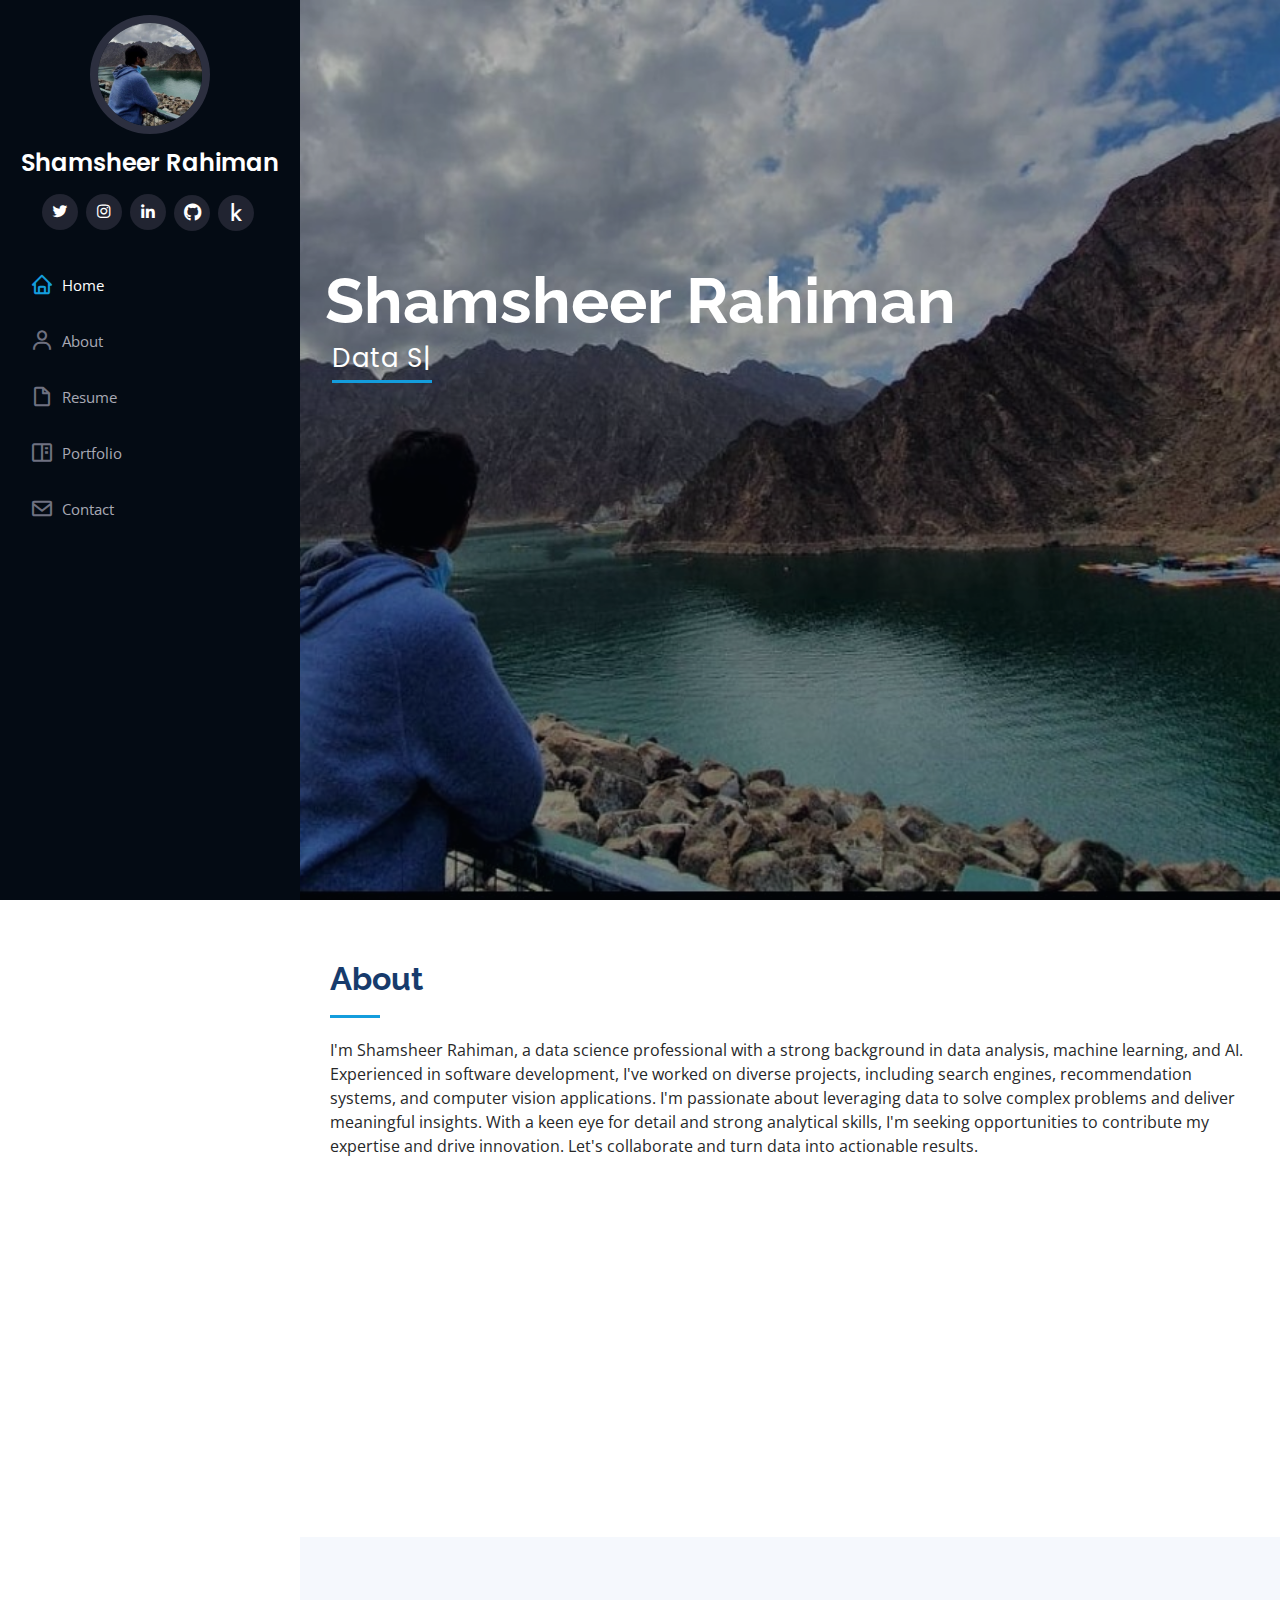
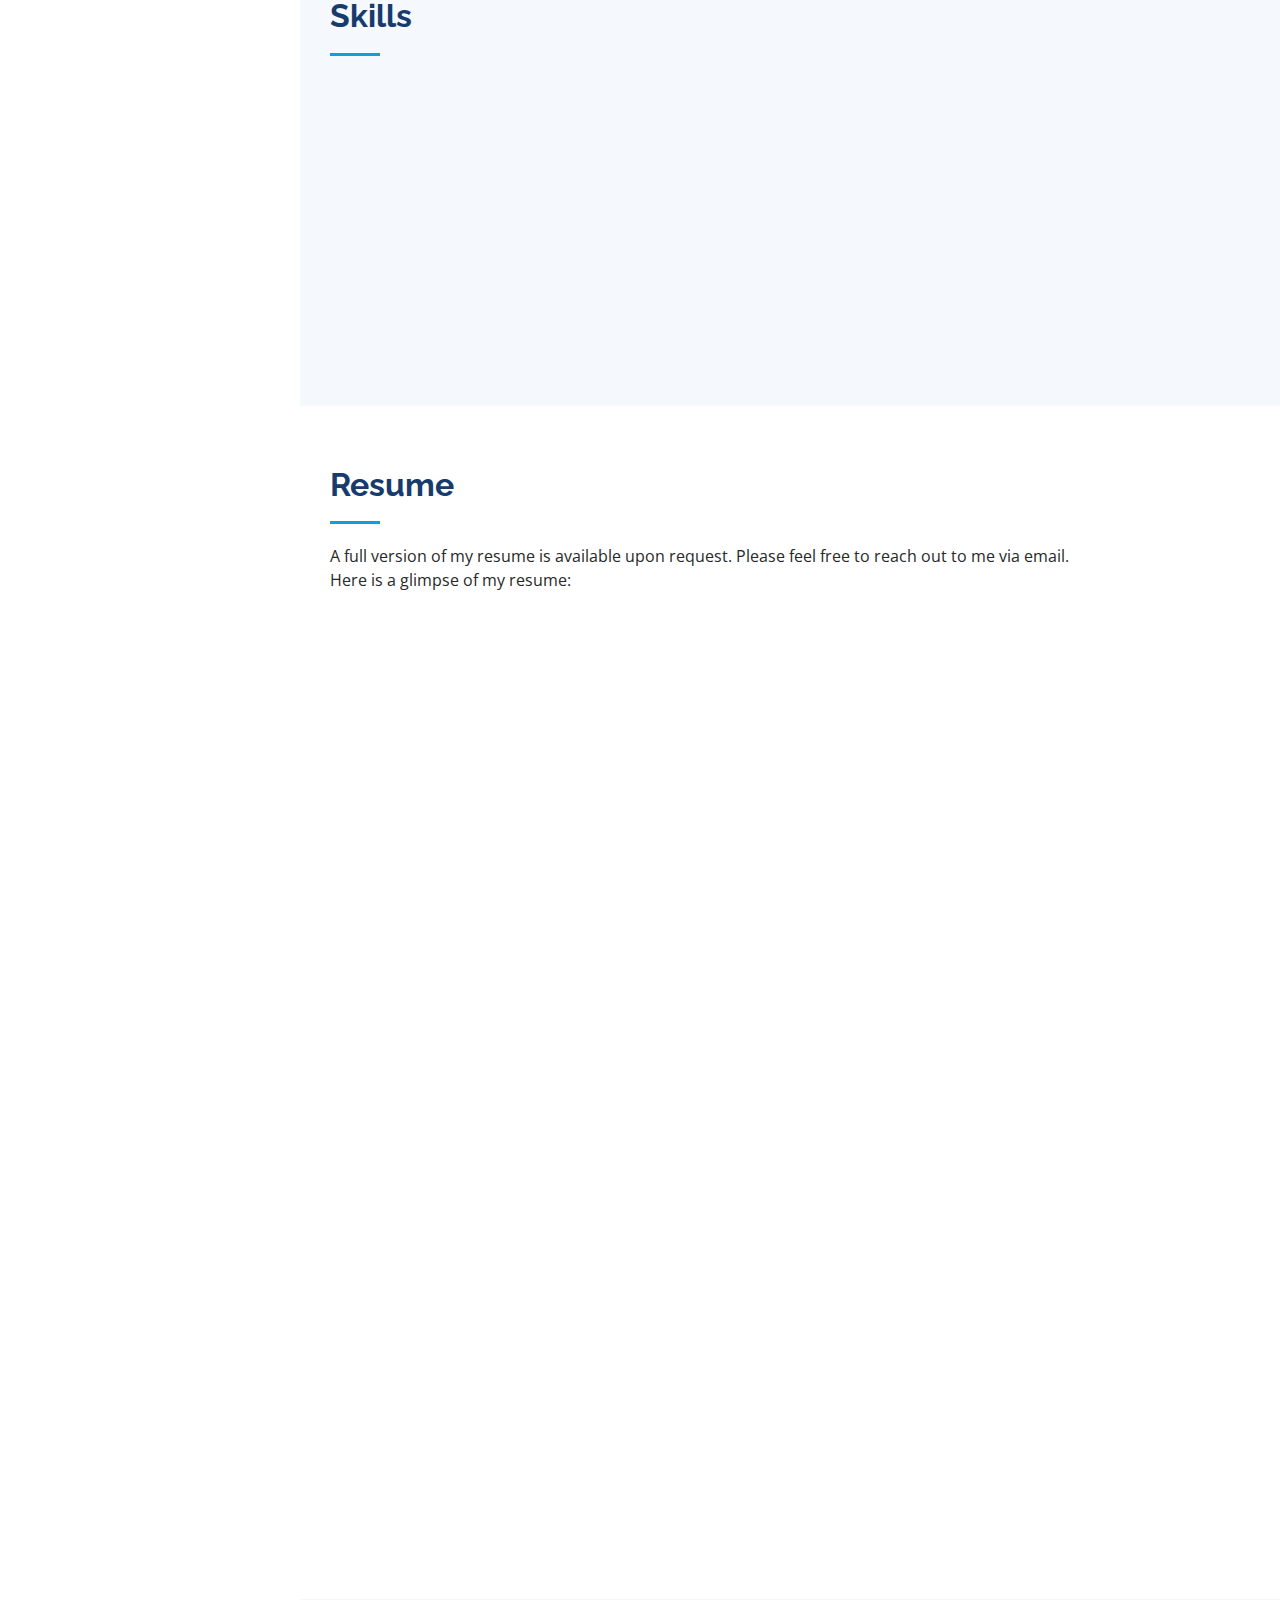
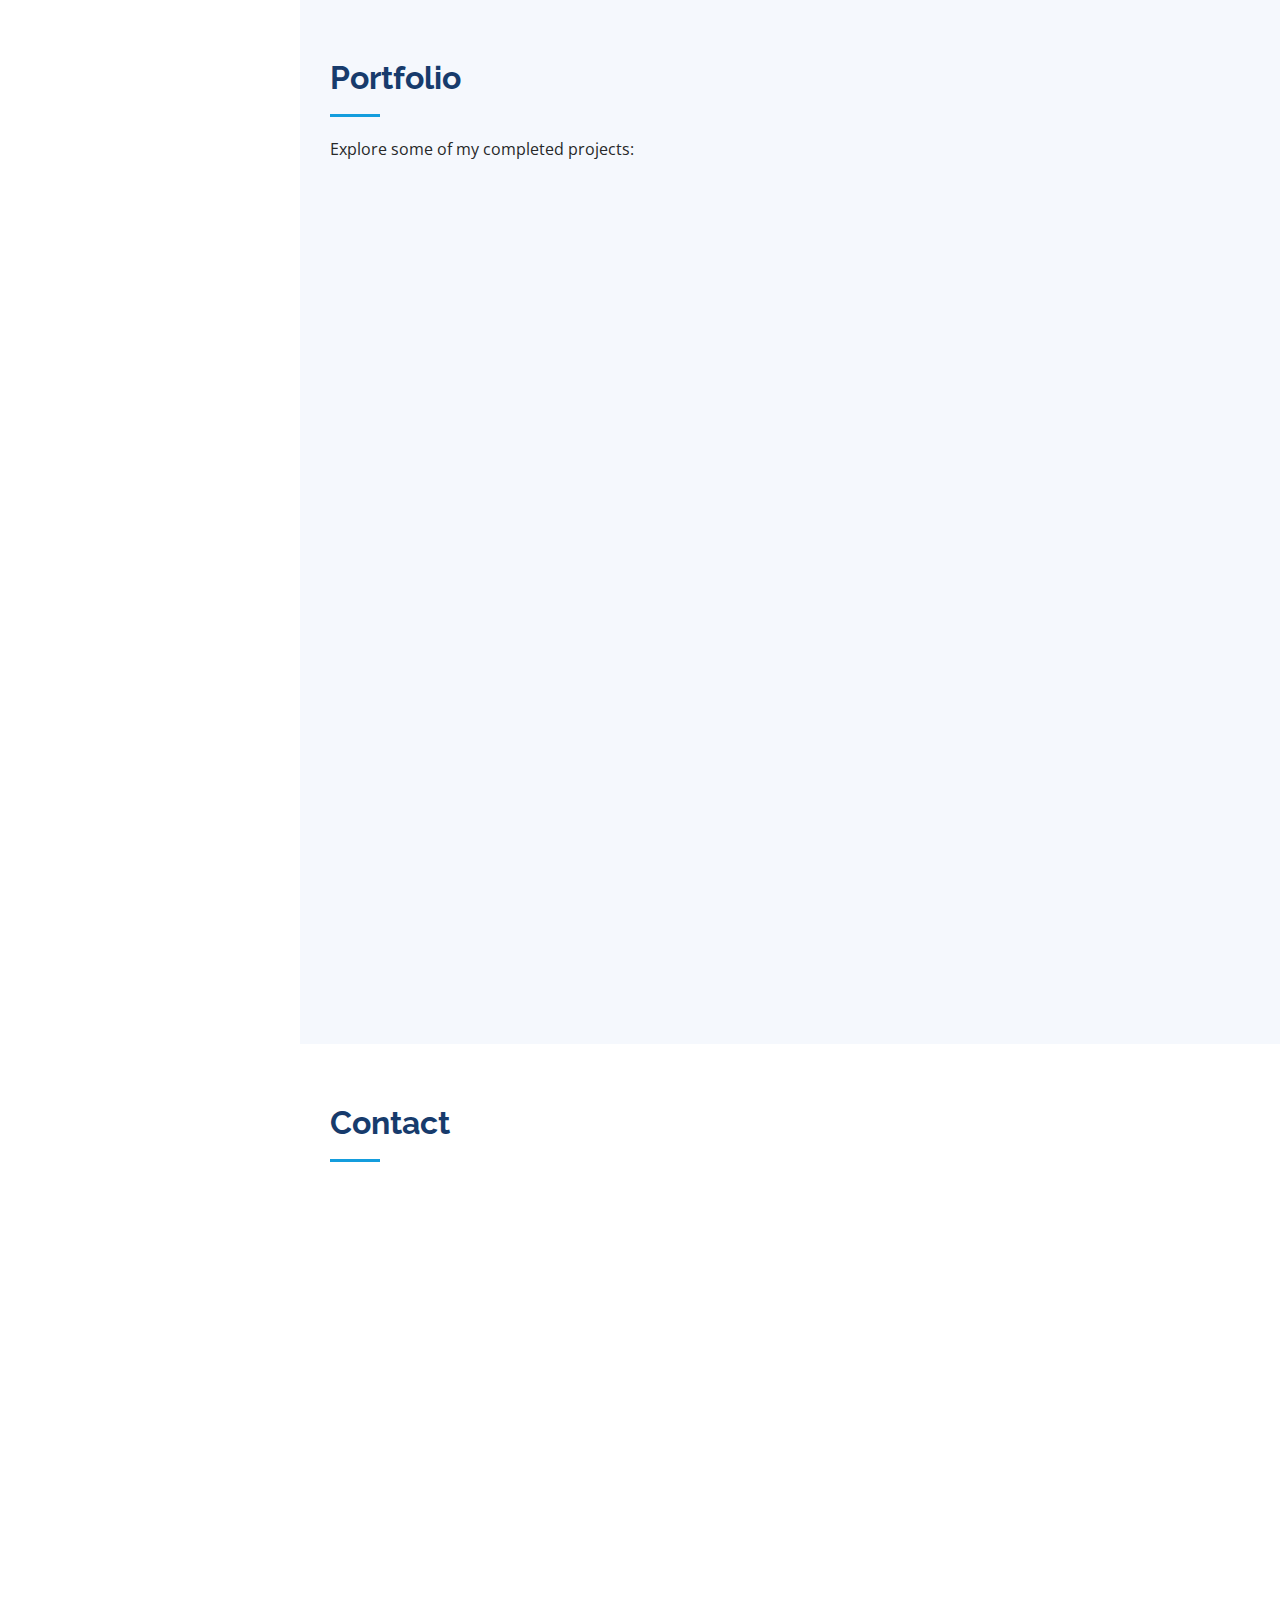
<file: index.html>
<!DOCTYPE html>
<html lang="en">

<head>
  <meta charset="utf-8">
  <meta content="width=device-width, initial-scale=1.0" name="viewport">

  <title>Shamsheer's Techfolio</title>
  <meta content="" name="description">
  <meta content="" name="keywords">

  <!-- Favicons -->
  <link href="assets/img/favicon.png" rel="icon">
  <link href="assets/img/apple-touch-icon.png" rel="apple-touch-icon">

  <!-- Google Fonts -->
  <link href="https://fonts.googleapis.com/css?family=Open+Sans:300,300i,400,400i,600,600i,700,700i|Raleway:300,300i,400,400i,500,500i,600,600i,700,700i|Poppins:300,300i,400,400i,500,500i,600,600i,700,700i" rel="stylesheet">

  <!-- Vendor CSS Files -->
  <link href="assets/vendor/aos/aos.css" rel="stylesheet">
  <link href="assets/vendor/bootstrap/css/bootstrap.min.css" rel="stylesheet">
  <link href="assets/vendor/bootstrap-icons/bootstrap-icons.css" rel="stylesheet">
  <link href="assets/vendor/boxicons/css/boxicons.min.css" rel="stylesheet">
  <link href="assets/vendor/glightbox/css/glightbox.min.css" rel="stylesheet">
  <link href="assets/vendor/swiper/swiper-bundle.min.css" rel="stylesheet">
  <link rel="stylesheet" href="https://cdnjs.cloudflare.com/ajax/libs/font-awesome/6.4.0/css/all.min.css">



  <!-- Template Main CSS File -->
  <link href="assets/css/style.css" rel="stylesheet">


</head>

<body>

  <!-- ======= Mobile nav toggle button ======= -->
  <i class="bi bi-list mobile-nav-toggle d-xl-none"></i>

  <!-- ======= Header ======= -->
  <header id="header">
    <div class="d-flex flex-column">

      <div class="profile">
        <img src="assets/img/profile-img.jpg" alt="" class="img-fluid rounded-circle">
        <h1 class="text-light"><a href="index.html">Shamsheer Rahiman</a></h1>
        <div class="social-links mt-3 text-center">
          <a href="https://twitter.com/5ham5h33r" class="twitter"><i class="bx bxl-twitter"></i></a>
          <!-- <a href="#" class="facebook"><i class="bx bxl-facebook"></i></a> -->
          <a href="https://www.instagram.com/5ham5h33r" class="instagram"><i class="bx bxl-instagram"></i></a>
          <!-- <a href="#" class="google-plus"><i class="bx bxl-skype"></i></a> -->
          <a href="https://www.linkedin.com/in/shamsheer-rahiman-a8532a113/" class="linkedin"><i class="bx bxl-linkedin"></i></a>
          <a href="https://github.com/5ham5h33r" class="github"><i class="fab fa-github"></i></a>
          <a href="https://www.kaggle.com/shamsheerrahiman" class="github"><i class="fab fa-kaggle"></i></a>


        </div>
      </div>

      <nav id="navbar" class="nav-menu navbar">
        <ul>
          <li><a href="#hero" class="nav-link scrollto active"><i class="bx bx-home"></i> <span>Home</span></a></li>
          <li><a href="#about" class="nav-link scrollto"><i class="bx bx-user"></i> <span>About</span></a></li>
          <li><a href="#resume" class="nav-link scrollto"><i class="bx bx-file-blank"></i> <span>Resume</span></a></li>
          <li><a href="#portfolio" class="nav-link scrollto"><i class="bx bx-book-content"></i> <span>Portfolio</span></a></li>
          <!-- <li><a href="#services" class="nav-link scrollto"><i class="bx bx-server"></i> <span>Services</span></a></li> -->
          <li><a href="#contact" class="nav-link scrollto"><i class="bx bx-envelope"></i> <span>Contact</span></a></li>
        </ul>
      </nav><!-- .nav-menu -->
    </div>
  </header><!-- End Header -->

  <!-- ======= Hero Section ======= -->
  <section id="hero" class="d-flex flex-column justify-content-center align-items-center">
    <div class="hero-container" data-aos="fade-in">
      <h1>Shamsheer Rahiman</h1>
      <p>&nbsp<span class="typed" data-typed-items="Data Scientist, Developer, ML Engineer, Freelancer"></span></p>
    </div>
  </section><!-- End Hero -->

  <main id="main">

    <!-- ======= About Section ======= -->
    <section id="about" class="about">
      <div class="container">

        <div class="section-title">
          <h2>About</h2>
          <p>I'm Shamsheer Rahiman, a data science professional with a strong background in data analysis, machine learning, and AI. Experienced in software development, I've worked on diverse projects, including search engines, recommendation systems, and computer vision applications. I'm passionate about leveraging data to solve complex problems and deliver meaningful insights. With a keen eye for detail and strong analytical skills, I'm seeking opportunities to contribute my expertise and drive innovation. Let's collaborate and turn data into actionable results.</p>
        </div>

        <div class="row">
          <div class="col-lg-4" data-aos="fade-right">
            <img src="assets/img/profile-img.jpg" class="img-fluid" alt="">
          </div>
          <div class="col-lg-8 pt-4 pt-lg-0 content" data-aos="fade-left">
            <h3>Tech Enthusiast</h3>
            <p class="fst-italic">
              Currently, a final-year engineering student seeking opportunities for professional growth and eager to contribute to internships, projects, or other freelance opportunities.<br> Here are some of my details:
            </p>
            <div class="row">
              <div class="col-lg-6">
                <ul>
                  <!-- <li><i class="bi bi-chevron-right"></i> <strong>Birthday:</strong> <span>1 May 1995</span></li>
                  <li><i class="bi bi-chevron-right"></i> <strong>Website:</strong> <span>www.example.com</span></li> -->
                  <li><i class="bi bi-chevron-right"></i> <strong>Freelance:</strong> <span>Available</span></li>
                  <li><i class="bi bi-chevron-right"></i> <strong>Phone:</strong> <span><a href="tel:+917715940498" style="color: inherit;">+91 7715940498</a></span></li>
                  <li><i class="bi bi-chevron-right"></i> <strong>Age:</strong> <span>21</span></li>

                </ul>
              </div>
              <div class="col-lg-6">
                <ul>
                  <li><i class="bi bi-chevron-right"></i> <strong>Degree:</strong> <span>B. Tech in Data Science</span></li>
                  <li><i class="bi bi-chevron-right"></i> <strong>Email:</strong> <span><a href="mailto:shamsheerkhalid99@gmail.com" style="color: inherit;">shamsheerkhalid99@gmail.com</a></span></li>
                  <li><i class="bi bi-chevron-right"></i> <strong>City:</strong> <span>Mumbai, India</span></li>
                </ul>
              </div>
            </div>
            <!-- <p>
              Officiis eligendi itaque labore et dolorum mollitia officiis optio vero. Quisquam sunt adipisci omnis et ut. Nulla accusantium dolor incidunt officia tempore. Et eius omnis.
              Cupiditate ut dicta maxime officiis quidem quia. Sed et consectetur qui quia repellendus itaque neque. Aliquid amet quidem ut quaerat cupiditate. Ab et eum qui repellendus omnis culpa magni laudantium dolores.
            </p> -->
          </div>
        </div>

      </div>
    </section><!-- End About Section -->

    <!-- ======= Facts Section ======= -->
    <!-- <section id="facts" class="facts">
      <div class="container">

        <div class="section-title">
          <h2>Facts</h2>
          <p>Magnam dolores commodi suscipit. Necessitatibus eius consequatur ex aliquid fuga eum quidem. Sit sint consectetur velit. Quisquam quos quisquam cupiditate. Et nemo qui impedit suscipit alias ea. Quia fugiat sit in iste officiis commodi quidem hic quas.</p>
        </div>

        <div class="row no-gutters">

          <div class="col-lg-3 col-md-6 d-md-flex align-items-md-stretch" data-aos="fade-up">
            <div class="count-box">
              <i class="bi bi-emoji-smile"></i>
              <span data-purecounter-start="0" data-purecounter-end="232" data-purecounter-duration="1" class="purecounter"></span>
              <p><strong>Happy Clients</strong> consequuntur quae</p>
            </div>
          </div>

          <div class="col-lg-3 col-md-6 d-md-flex align-items-md-stretch" data-aos="fade-up" data-aos-delay="100">
            <div class="count-box">
              <i class="bi bi-journal-richtext"></i>
              <span data-purecounter-start="0" data-purecounter-end="521" data-purecounter-duration="1" class="purecounter"></span>
              <p><strong>Projects</strong> adipisci atque cum quia aut</p>
            </div>
          </div>

          <div class="col-lg-3 col-md-6 d-md-flex align-items-md-stretch" data-aos="fade-up" data-aos-delay="200">
            <div class="count-box">
              <i class="bi bi-headset"></i>
              <span data-purecounter-start="0" data-purecounter-end="1453" data-purecounter-duration="1" class="purecounter"></span>
              <p><strong>Hours Of Support</strong> aut commodi quaerat</p>
            </div>
          </div>

          <div class="col-lg-3 col-md-6 d-md-flex align-items-md-stretch" data-aos="fade-up" data-aos-delay="300">
            <div class="count-box">
              <i class="bi bi-people"></i>
              <span data-purecounter-start="0" data-purecounter-end="32" data-purecounter-duration="1" class="purecounter"></span>
              <p><strong>Hard Workers</strong> rerum asperiores dolor</p>
            </div>
          </div>

        </div>

      </div>
    </section>End Facts Section -->

    <!-- ======= Skills Section ======= -->
    <section id="skills" class="skills section-bg">
      <div class="container">

        <div class="section-title">
          <h2>Skills</h2>
          <!-- <p>Magnam dolores commodi suscipit. Necessitatibus eius consequatur ex aliquid fuga eum quidem. Sit sint consectetur velit. Quisquam quos quisquam cupiditate. Et nemo qui impedit suscipit alias ea. Quia fugiat sit in iste officiis commodi quidem hic quas.</p> -->
        </div>

        <div class="row skills-content">

          <div class="col-lg-6" data-aos="fade-up">
            
            <div class="progress">
              <span class="skill">Python <i class="val">90%</i></span>
              <div class="progress-bar-wrap">
                <div class="progress-bar" role="progressbar" aria-valuenow="90" aria-valuemin="0" aria-valuemax="100"></div>
              </div>
            </div>

            

            <div class="progress">
              <span class="skill">C/C++ <i class="val">75%</i></span>
              <div class="progress-bar-wrap">
                <div class="progress-bar" role="progressbar" aria-valuenow="75" aria-valuemin="0" aria-valuemax="100"></div>
              </div>
            </div>

            

            <div class="progress">
              <span class="skill">HTML <i class="val">80%</i></span>
              <div class="progress-bar-wrap">
                <div class="progress-bar" role="progressbar" aria-valuenow="80" aria-valuemin="0" aria-valuemax="100"></div>
              </div>
            </div>


            <div class="progress">
              <span class="skill">JavaScript <i class="val">75%</i></span>
              <div class="progress-bar-wrap">
                <div class="progress-bar" role="progressbar" aria-valuenow="75" aria-valuemin="0" aria-valuemax="100"></div>
              </div>
            </div>


          </div>

          <div class="col-lg-6" data-aos="fade-up" data-aos-delay="100">

            <div class="progress">
              <span class="skill">Java <i class="val">80%</i></span>
              <div class="progress-bar-wrap">
                <div class="progress-bar" role="progressbar" aria-valuenow="80" aria-valuemin="0" aria-valuemax="100"></div>
              </div>
            </div>

            <div class="progress">
              <span class="skill">R <i class="val">70%</i></span>
              <div class="progress-bar-wrap">
                <div class="progress-bar" role="progressbar" aria-valuenow="70" aria-valuemin="0" aria-valuemax="100"></div>
              </div>
            </div>

            <div class="progress">
              <span class="skill">CSS <i class="val">80%</i></span>
              <div class="progress-bar-wrap">
                <div class="progress-bar" role="progressbar" aria-valuenow="80" aria-valuemin="0" aria-valuemax="100"></div>
              </div>
            </div>

            <div class="progress">
              <span class="skill">SQL <i class="val">90%</i></span>
              <div class="progress-bar-wrap">
                <div class="progress-bar" role="progressbar" aria-valuenow="90" aria-valuemin="0" aria-valuemax="100"></div>
              </div>
            </div>

          </div>

        </div>

      </div>
    </section><!-- End Skills Section -->

    <!-- ======= Resume Section ======= -->
    <section id="resume" class="resume">
      <div class="container">

        <div class="section-title">
          <h2>Resume</h2>
          <p>A full version of my resume is available upon request. Please feel free to reach out to me via email. <br>Here is a glimpse of my resume:</p>
        </div>

        <div class="row">
          <div class="col-lg-6" data-aos="fade-up">
            <h3 class="resume-title">Summary</h3>
            <div class="resume-item pb-0">
              <h4>Shamsheer Rahiman</h4>
              <p><em>Highly motivated and detail-oriented data science professional with a strong background in data analysis, machine learning, and artificial intelligence. Experienced in software development and passionate about leveraging data to solve complex problems and deliver actionable insights. Skilled in developing custom search engines, recommendation systems, computer vision applications, and engaging Android games. Proficient in Python, Java, and a wide range of frameworks and libraries. Committed to delivering high-quality work, exceeding client expectations, and driving innovation.</em></p>
              <ul>
                <li>Mumbai, India</li>
                <li><a href="tel:+917715940498" style="color: inherit;">+91 7715940498</a></li>
                <li><a href="mailto:shamsheerkhalid99@gmail.com" style="color: inherit;">shamsheerkhalid99@gmail.com</a></li>
                
              </ul>
            </div>

            <h3 class="resume-title">Education</h3>
            <div class="resume-item">
              <h4>Bachelor of Technology, Data Science</h4>
              <h5>2020 - 2024</h5>
              <p><b><em>NMIMS<br>Mukesh Patel School of Technology Management and Engineering</b><br>Mumbai, India</em></p>
              <p>CGPA: 3.75/4.0</p>

            </div>
            <div class="resume-item">
              <h4>HSC (Bifocal Computer Science)</h4>
              <h5>2019 - 2020</h5>
              <p><em><b>Bhavans College</b><br>Mumbai, India</em></p>
            </div>
          </div>
          <div class="col-lg-6" data-aos="fade-up" data-aos-delay="100">
            <h3 class="resume-title">Professional Experience</h3>
            <div class="resume-item">
              <h4>Software Development Intern</h4>
              <h5>December 2022 - June 2023</h5>
              <p><em><strong>rFund.ai</strong></em></p>
              <ul>
                <li>Developed an automated script using APIs to map orderbooks and efficiently converted them into a streamlined dictionary format for MongoDB.</li>
                <li>Created Slack bots to notify team members about API statuses and settlement reminders, enhancing communication and ensuring timely actions.</li>
                <li>Assisted in the creation of diverse metrics to monitor the performance of strategies, providing valuable insights for decision-making & optimization.</li>
                <li>Engineered and deployed a high-performance Trade Copier Script at rFund.ai, facilitating seamless trade replication between MT5 accounts for 
                  enhanced trading efficiency.</li>
                <li>Collaborated in developing a Streamlit Dashboard for backend monitoring and control, enabling streamlined management and real-time visibility.</li>
              </ul>
            </div>
            <!-- <div class="resume-item">
              <h4>Graphic design specialist</h4>
              <h5>2017 - 2018</h5>
              <p><em>Stepping Stone Advertising, New York, NY</em></p>
              <ul>
                <li>Developed numerous marketing programs (logos, brochures,infographics, presentations, and advertisements).</li>
                <li>Managed up to 5 projects or tasks at a given time while under pressure</li>
                <li>Recommended and consulted with clients on the most appropriate graphic design</li>
                <li>Created 4+ design presentations and proposals a month for clients and account managers</li>
              </ul>
            </div> -->
          </div>
        </div>

      </div>
    </section><!-- End Resume Section -->

    <!-- ======= Portfolio Section ======= -->
    <section id="portfolio" class="portfolio section-bg">
      <div class="container">

        <div class="section-title">
          <h2>Portfolio</h2>
          <p>Explore some of my completed projects:</p>
        </div>

        <div class="row portfolio-container" data-aos="fade-up" data-aos-delay="100">

          <div class="col-lg-4 col-md-6 portfolio-item filter-app">
            <div class="portfolio-wrap">
              <img src="assets/img/portfolio/portfolio-1.jpg" class="img-fluid" alt="">
              <div class="portfolio-links">
                <a href="assets/img/portfolio/portfolio-1.jpg" data-gallery="portfolioGallery" class="portfolio-lightbox" title="Book-Bae"><i class="bx bx-plus"></i></a>
                <a href="https://github.com/5ham5h33r/Book_Bae" title="GitHub Repo"><i class="bx bx-link"></i></a>
              </div>
            </div>
          </div>

          <div class="col-lg-4 col-md-6 portfolio-item filter-web">
            <div class="portfolio-wrap">
              <img src="assets/img/portfolio/portfolio-2.jpg" class="img-fluid" alt="">
              <div class="portfolio-links">
                <a href="assets/img/portfolio/portfolio-2.jpg" data-gallery="portfolioGallery" class="portfolio-lightbox" title="Anime Recommendation System"><i class="bx bx-plus"></i></a>
                <a href="https://github.com/5ham5h33r/Anime_Recommendation_System" title="GitHub Repo"><i class="bx bx-link"></i></a>
              </div>
            </div>
          </div>

          <div class="col-lg-4 col-md-6 portfolio-item filter-app">
            <div class="portfolio-wrap">
              <img src="assets/img/portfolio/portfolio-3.jpg" class="img-fluid" alt="">
              <div class="portfolio-links">
                <a href="assets/img/portfolio/portfolio-3.jpg" data-gallery="portfolioGallery" class="portfolio-lightbox" title="Aadhaar Card Information Extractor"><i class="bx bx-plus"></i></a>
                <a href="https://github.com/CVAProject/AadhaarCardInformationExtractor" title="More Details"><i class="bx bx-link"></i></a>
              </div>
            </div>
          </div>

          <div class="col-lg-4 col-md-6 portfolio-item filter-card">
            <div class="portfolio-wrap">
              <img src="assets/img/portfolio/portfolio-4.jpg" class="img-fluid" alt="">
              <div class="portfolio-links">
                <a href="assets/img/portfolio/portfolio-4.jpg" data-gallery="portfolioGallery" class="portfolio-lightbox" title="Checkers AI"><i class="bx bx-plus"></i></a>
                <a href="https://github.com/5ham5h33r/Checkers_AI" title="GitHub Repo"><i class="bx bx-link"></i></a>
              </div>
            </div>
          </div>

          <div class="col-lg-4 col-md-6 portfolio-item filter-web">
            <div class="portfolio-wrap">
              <img src="assets/img/portfolio/portfolio-5.jpg" class="img-fluid" alt="">
              <div class="portfolio-links">
                <a href="assets/img/portfolio/portfolio-5.jpg" data-gallery="portfolioGallery" class="portfolio-lightbox" title="CodeBreaker Android"><i class="bx bx-plus"></i></a>
                <a href="https://github.com/5ham5h33r/CodeBreaker_Android" title="GitHub Repo"><i class="bx bx-link"></i></a>
              </div>
            </div>
          </div>

          <div class="col-lg-4 col-md-6 portfolio-item filter-app">
            <div class="portfolio-wrap">
              <img src="assets/img/portfolio/portfolio-6.jpg" class="img-fluid" alt="">
              <div class="portfolio-links">
                <a href="assets/img/portfolio/portfolio-6.jpg" data-gallery="portfolioGallery" class="portfolio-lightbox" title="Treasure Hunter"><i class="bx bx-plus"></i></a>
                <a href="https://github.com/5ham5h33r/TreasureHunter" title="GitHub Repo"><i class="bx bx-link"></i></a>
              </div>
            </div>
          </div>

          <div class="col-lg-4 col-md-6 portfolio-item filter-card">
            <div class="portfolio-wrap">
              <img src="assets/img/portfolio/portfolio-7.jpg" class="img-fluid" alt="">
              <div class="portfolio-links">
                <a href="assets/img/portfolio/portfolio-7.jpg" data-gallery="portfolioGallery" class="portfolio-lightbox" title="Alien Invasion"><i class="bx bx-plus"></i></a>
                <a href="https://github.com/5ham5h33r/Alien_invasion" title="GitHub Repo"><i class="bx bx-link"></i></a>
              </div>
            </div>
          </div>

          <!-- <div class="col-lg-4 col-md-6 portfolio-item filter-app">
            <div class="portfolio-wrap">
              <img src="assets/img/portfolio/portfolio-6.jpg" class="img-fluid" alt="">
              <div class="portfolio-links">
                <a href="assets/img/portfolio/portfolio-6.jpg" data-gallery="portfolioGallery" class="portfolio-lightbox" title="App 3"><i class="bx bx-plus"></i></a>
                <a href="portfolio-details.html" title="More Details"><i class="bx bx-link"></i></a>
              </div>
            </div>
          </div>

          <div class="col-lg-4 col-md-6 portfolio-item filter-card">
            <div class="portfolio-wrap">
              <img src="assets/img/portfolio/portfolio-7.jpg" class="img-fluid" alt="">
              <div class="portfolio-links">
                <a href="assets/img/portfolio/portfolio-7.jpg" data-gallery="portfolioGallery" class="portfolio-lightbox" title="Card 1"><i class="bx bx-plus"></i></a>
                <a href="portfolio-details.html" title="More Details"><i class="bx bx-link"></i></a>
              </div>
            </div>
          </div>

          <div class="col-lg-4 col-md-6 portfolio-item filter-card">
            <div class="portfolio-wrap">
              <img src="assets/img/portfolio/portfolio-8.jpg" class="img-fluid" alt="">
              <div class="portfolio-links">
                <a href="assets/img/portfolio/portfolio-8.jpg" data-gallery="portfolioGallery" class="portfolio-lightbox" title="Card 3"><i class="bx bx-plus"></i></a>
                <a href="portfolio-details.html" title="More Details"><i class="bx bx-link"></i></a>
              </div>
            </div>
          </div>

          <div class="col-lg-4 col-md-6 portfolio-item filter-web">
            <div class="portfolio-wrap">
              <img src="assets/img/portfolio/portfolio-9.jpg" class="img-fluid" alt="">
              <div class="portfolio-links">
                <a href="assets/img/portfolio/portfolio-9.jpg" data-gallery="portfolioGallery" class="portfolio-lightbox" title="Web 3"><i class="bx bx-plus"></i></a>
                <a href="portfolio-details.html" title="More Details"><i class="bx bx-link"></i></a>
              </div>
            </div>
          </div> -->

        </div>

      </div>
    </section>
    <!-- End Portfolio Section -->

    <!-- ======= Services Section ======= -->
    <!-- <section id="services" class="services">
      <div class="container">

        <div class="section-title">
          <h2>Services</h2>
          <p>Magnam dolores commodi suscipit. Necessitatibus eius consequatur ex aliquid fuga eum quidem. Sit sint consectetur velit. Quisquam quos quisquam cupiditate. Et nemo qui impedit suscipit alias ea. Quia fugiat sit in iste officiis commodi quidem hic quas.</p>
        </div>

        <div class="row">
          <div class="col-lg-4 col-md-6 icon-box" data-aos="fade-up">
            <div class="icon"><i class="bi bi-briefcase"></i></div>
            <h4 class="title"><a href="">Lorem Ipsum</a></h4>
            <p class="description">Voluptatum deleniti atque corrupti quos dolores et quas molestias excepturi sint occaecati cupiditate non provident</p>
          </div>
          <div class="col-lg-4 col-md-6 icon-box" data-aos="fade-up" data-aos-delay="100">
            <div class="icon"><i class="bi bi-card-checklist"></i></div>
            <h4 class="title"><a href="">Dolor Sitema</a></h4>
            <p class="description">Minim veniam, quis nostrud exercitation ullamco laboris nisi ut aliquip ex ea commodo consequat tarad limino ata</p>
          </div>
          <div class="col-lg-4 col-md-6 icon-box" data-aos="fade-up" data-aos-delay="200">
            <div class="icon"><i class="bi bi-bar-chart"></i></div>
            <h4 class="title"><a href="">Sed ut perspiciatis</a></h4>
            <p class="description">Duis aute irure dolor in reprehenderit in voluptate velit esse cillum dolore eu fugiat nulla pariatur</p>
          </div>
          <div class="col-lg-4 col-md-6 icon-box" data-aos="fade-up" data-aos-delay="300">
            <div class="icon"><i class="bi bi-binoculars"></i></div>
            <h4 class="title"><a href="">Magni Dolores</a></h4>
            <p class="description">Excepteur sint occaecat cupidatat non proident, sunt in culpa qui officia deserunt mollit anim id est laborum</p>
          </div>
          <div class="col-lg-4 col-md-6 icon-box" data-aos="fade-up" data-aos-delay="400">
            <div class="icon"><i class="bi bi-brightness-high"></i></div>
            <h4 class="title"><a href="">Nemo Enim</a></h4>
            <p class="description">At vero eos et accusamus et iusto odio dignissimos ducimus qui blanditiis praesentium voluptatum deleniti atque</p>
          </div>
          <div class="col-lg-4 col-md-6 icon-box" data-aos="fade-up" data-aos-delay="500">
            <div class="icon"><i class="bi bi-calendar4-week"></i></div>
            <h4 class="title"><a href="">Eiusmod Tempor</a></h4>
            <p class="description">Et harum quidem rerum facilis est et expedita distinctio. Nam libero tempore, cum soluta nobis est eligendi</p>
          </div>
        </div>

      </div>
    </section> -->
    <!-- End Services Section -->

    <!-- ======= Testimonials Section ======= -->
    <!-- <section id="testimonials" class="testimonials section-bg">
      <div class="container">

        <div class="section-title">
          <h2>Testimonials</h2>
          <p>Magnam dolores commodi suscipit. Necessitatibus eius consequatur ex aliquid fuga eum quidem. Sit sint consectetur velit. Quisquam quos quisquam cupiditate. Et nemo qui impedit suscipit alias ea. Quia fugiat sit in iste officiis commodi quidem hic quas.</p>
        </div>

        <div class="testimonials-slider swiper" data-aos="fade-up" data-aos-delay="100">
          <div class="swiper-wrapper">

            <div class="swiper-slide">
              <div class="testimonial-item" data-aos="fade-up">
                <p>
                  <i class="bx bxs-quote-alt-left quote-icon-left"></i>
                  Proin iaculis purus consequat sem cure digni ssim donec porttitora entum suscipit rhoncus. Accusantium quam, ultricies eget id, aliquam eget nibh et. Maecen aliquam, risus at semper.
                  <i class="bx bxs-quote-alt-right quote-icon-right"></i>
                </p>
                <img src="assets/img/testimonials/testimonials-1.jpg" class="testimonial-img" alt="">
                <h3>Saul Goodman</h3>
                <h4>Ceo &amp; Founder</h4>
              </div>
            </div>

            <div class="swiper-slide">
              <div class="testimonial-item" data-aos="fade-up" data-aos-delay="100">
                <p>
                  <i class="bx bxs-quote-alt-left quote-icon-left"></i>
                  Export tempor illum tamen malis malis eram quae irure esse labore quem cillum quid cillum eram malis quorum velit fore eram velit sunt aliqua noster fugiat irure amet legam anim culpa.
                  <i class="bx bxs-quote-alt-right quote-icon-right"></i>
                </p>
                <img src="assets/img/testimonials/testimonials-2.jpg" class="testimonial-img" alt="">
                <h3>Sara Wilsson</h3>
                <h4>Designer</h4>
              </div>
            </div>

            <div class="swiper-slide">
              <div class="testimonial-item" data-aos="fade-up" data-aos-delay="200">
                <p>
                  <i class="bx bxs-quote-alt-left quote-icon-left"></i>
                  Enim nisi quem export duis labore cillum quae magna enim sint quorum nulla quem veniam duis minim tempor labore quem eram duis noster aute amet eram fore quis sint minim.
                  <i class="bx bxs-quote-alt-right quote-icon-right"></i>
                </p>
                <img src="assets/img/testimonials/testimonials-3.jpg" class="testimonial-img" alt="">
                <h3>Jena Karlis</h3>
                <h4>Store Owner</h4>
              </div>
            </div>

            <div class="swiper-slide">
              <div class="testimonial-item" data-aos="fade-up" data-aos-delay="300">
                <p>
                  <i class="bx bxs-quote-alt-left quote-icon-left"></i>
                  Fugiat enim eram quae cillum dolore dolor amet nulla culpa multos export minim fugiat minim velit minim dolor enim duis veniam ipsum anim magna sunt elit fore quem dolore labore illum veniam.
                  <i class="bx bxs-quote-alt-right quote-icon-right"></i>
                </p>
                <img src="assets/img/testimonials/testimonials-4.jpg" class="testimonial-img" alt="">
                <h3>Matt Brandon</h3>
                <h4>Freelancer</h4>
              </div>
            </div>

            <div class="swiper-slide">
              <div class="testimonial-item" data-aos="fade-up" data-aos-delay="400">
                <p>
                  <i class="bx bxs-quote-alt-left quote-icon-left"></i>
                  Quis quorum aliqua sint quem legam fore sunt eram irure aliqua veniam tempor noster veniam enim culpa labore duis sunt culpa nulla illum cillum fugiat legam esse veniam culpa fore nisi cillum quid.
                  <i class="bx bxs-quote-alt-right quote-icon-right"></i>
                </p>
                <img src="assets/img/testimonials/testimonials-5.jpg" class="testimonial-img" alt="">
                <h3>John Larson</h3>
                <h4>Entrepreneur</h4>
              </div>
            </div>

          </div>
          <div class="swiper-pagination"></div>
        </div>

      </div>
    </section> -->
    <!-- End Testimonials Section -->

    <!-- ======= Contact Section ======= -->
    <section id="contact" class="contact">
      <div class="container">

        <div class="section-title">
          <h2>Contact</h2>
        </div>

        <div class="row" data-aos="fade-in">

          <div class="col-lg-10 d-flex align-items-stretch">
            <div class="info">
              <div class="address">
                <i class="bi bi-geo-alt"></i>
                <h4>Location:</h4>
                <p>Mumbai, India</p>
              </div>

              <a href="mailto:shamsheerkhalid99@gmail.com">
              <div class="email">
                <i class="bi bi-envelope"></i>
                <h4>Email:</h4>
                <p>shamsheerkhalid99@gmail.com</p>
              </div>
              </a>

              <a href="tel:+917715940498">
              <div class="phone">
                <i class="bi bi-phone"></i>
                <h4>Call:</h4>
                <p>+91 7715940498</p>
              </div>
              </a>

              <iframe src="https://www.google.com/maps/embed?pb=!1m14!1m8!1m3!1d245262.6562875211!2d72.877656!3d19.075984!3m2!1i1024!2i768!4f13.1!3m3!1m2!1s0x3be7c630e95dd7c9%3A0x8f9f1e3e2c22d6cd!2sMumbai%2C%20Maharashtra%2C%20India!5e0!3m2!1sen!2sca!4v1624717503717" frameborder="0" style="border:0; width: 100%; height: 290px;" allowfullscreen></iframe>
            </div>

          </div>

          <!-- <div class="col-lg-7 mt-5 mt-lg-0 d-flex align-items-stretch">
            <form action="forms/contact.php" method="post" role="form" class="php-email-form">
              <div class="row">
                <div class="form-group col-md-6">
                  <label for="name">Your Name</label>
                  <input type="text" name="name" class="form-control" id="name" required>
                </div>
                <div class="form-group col-md-6">
                  <label for="name">Your Email</label>
                  <input type="email" class="form-control" name="email" id="email" required>
                </div>
              </div>
              <div class="form-group">
                <label for="name">Subject</label>
                <input type="text" class="form-control" name="subject" id="subject" required>
              </div>
              <div class="form-group">
                <label for="name">Message</label>
                <textarea class="form-control" name="message" rows="10" required></textarea>
              </div>
              <div class="my-3">
                <div class="loading">Loading</div>
                <div class="error-message"></div>
                <div class="sent-message">Your message has been sent. Thank you!</div>
              </div>
              <div class="text-center"><button type="submit">Send Message</button></div>
            </form>
          </div> -->

        </div>

      </div>
    </section><!-- End Contact Section -->

  </main><!-- End #main -->

  <!-- ======= Footer ======= --> 
  <footer id="footer">
    <div class="container">
      <div class="copyright">
        <!-- &copy; Copyright <strong><span></span></strong> -->
      </div>
      <div class="credits">
        <!-- -->
      </div>
    </div>
  </footer>
  <!-- End  Footer -->

  <a href="#" class="back-to-top d-flex align-items-center justify-content-center"><i class="bi bi-arrow-up-short"></i></a>

  <!-- Vendor JS Files -->
  <script src="assets/vendor/purecounter/purecounter_vanilla.js"></script>
  <script src="assets/vendor/aos/aos.js"></script>
  <script src="assets/vendor/bootstrap/js/bootstrap.bundle.min.js"></script>
  <script src="assets/vendor/glightbox/js/glightbox.min.js"></script>
  <script src="assets/vendor/isotope-layout/isotope.pkgd.min.js"></script>
  <script src="assets/vendor/swiper/swiper-bundle.min.js"></script>
  <script src="assets/vendor/typed.js/typed.umd.js"></script>
  <script src="assets/vendor/waypoints/noframework.waypoints.js"></script>
  <script src="assets/vendor/php-email-form/validate.js"></script>

  <!-- Template Main JS File -->
  <script src="assets/js/main.js"></script>

</body>

</html>
</file>
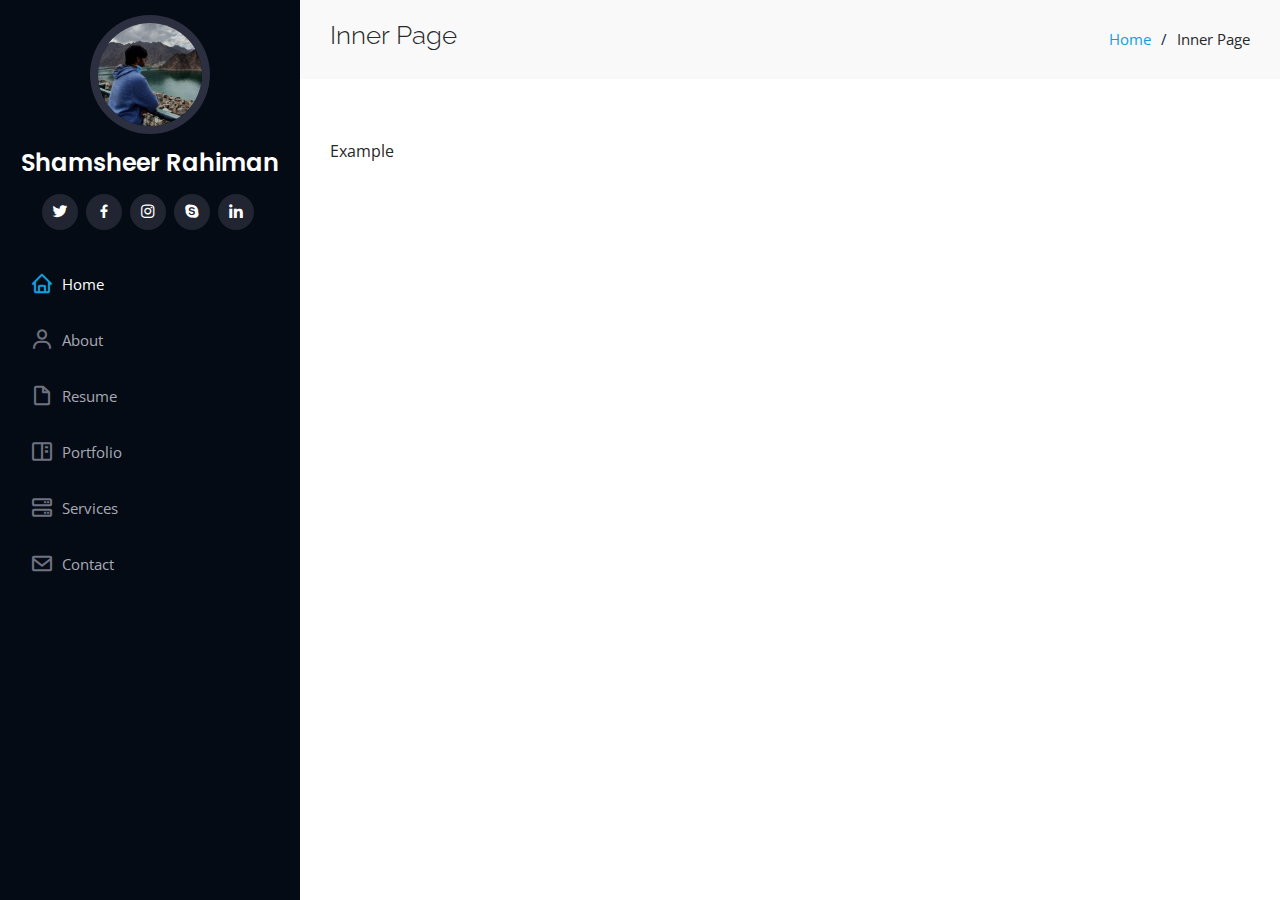
<file: inner-page.html>
<!DOCTYPE html>
<html lang="en">

<head>
  <meta charset="utf-8">
  <meta content="width=device-width, initial-scale=1.0" name="viewport">

  <title>Shamsheer's Page</title>
  <meta content="" name="description">
  <meta content="" name="keywords">

  <!-- Favicons -->
  <link href="assets/img/favicon.png" rel="icon">
  <link href="assets/img/favicon.png" rel="apple-touch-icon">

  <!-- Google Fonts -->
  <link href="https://fonts.googleapis.com/css?family=Open+Sans:300,300i,400,400i,600,600i,700,700i|Raleway:300,300i,400,400i,500,500i,600,600i,700,700i|Poppins:300,300i,400,400i,500,500i,600,600i,700,700i" rel="stylesheet">

  <!-- Vendor CSS Files -->
  <link href="assets/vendor/aos/aos.css" rel="stylesheet">
  <link href="assets/vendor/bootstrap/css/bootstrap.min.css" rel="stylesheet">
  <link href="assets/vendor/bootstrap-icons/bootstrap-icons.css" rel="stylesheet">
  <link href="assets/vendor/boxicons/css/boxicons.min.css" rel="stylesheet">
  <link href="assets/vendor/glightbox/css/glightbox.min.css" rel="stylesheet">
  <link href="assets/vendor/swiper/swiper-bundle.min.css" rel="stylesheet">

  <!-- Template Main CSS File -->
  <link href="assets/css/style.css" rel="stylesheet">

</head>

<body>

  <!-- ======= Mobile nav toggle button ======= -->
  <i class="bi bi-list mobile-nav-toggle d-xl-none"></i>

  <!-- ======= Header ======= -->
  <header id="header">
    <div class="d-flex flex-column">

      <div class="profile">
        <img src="assets/img/profile-img.jpg" alt="" class="img-fluid rounded-circle">
        <h1 class="text-light"><a href="index.html">Shamsheer Rahiman</a></h1>
        <div class="social-links mt-3 text-center">
          <a href="#" class="twitter"><i class="bx bxl-twitter"></i></a>
          <a href="#" class="facebook"><i class="bx bxl-facebook"></i></a>
          <a href="#" class="instagram"><i class="bx bxl-instagram"></i></a>
          <a href="#" class="google-plus"><i class="bx bxl-skype"></i></a>
          <a href="#" class="linkedin"><i class="bx bxl-linkedin"></i></a>
        </div>
      </div>

      <nav id="navbar" class="nav-menu navbar">
        <ul>
          <li><a href="#hero" class="nav-link scrollto active"><i class="bx bx-home"></i> <span>Home</span></a></li>
          <li><a href="#about" class="nav-link scrollto"><i class="bx bx-user"></i> <span>About</span></a></li>
          <li><a href="#resume" class="nav-link scrollto"><i class="bx bx-file-blank"></i> <span>Resume</span></a></li>
          <li><a href="#portfolio" class="nav-link scrollto"><i class="bx bx-book-content"></i> <span>Portfolio</span></a></li>
          <li><a href="#services" class="nav-link scrollto"><i class="bx bx-server"></i> <span>Services</span></a></li>
          <li><a href="#contact" class="nav-link scrollto"><i class="bx bx-envelope"></i> <span>Contact</span></a></li>
        </ul>
      </nav><!-- .nav-menu -->
    </div>
  </header><!-- End Header -->

  <main id="main">

    <!-- ======= Breadcrumbs ======= -->
    <section class="breadcrumbs">
      <div class="container">

        <div class="d-flex justify-content-between align-items-center">
          <h2>Inner Page</h2>
          <ol>
            <li><a href="index.html">Home</a></li>
            <li>Inner Page</li>
          </ol>
        </div>

      </div>
    </section><!-- End Breadcrumbs -->

    <section class="inner-page">
      <div class="container">
        <p>
          Example
        </p>
      </div>
    </section>

  </main><!-- End #main -->

  <!-- ======= Footer ======= -->
  <footer id="footer">
    <div class="container">
      <div class="copyright">
      </div>
      <div class="credits">

      </div>
    </div>
  </footer><!-- End  Footer -->

  <a href="#" class="back-to-top d-flex align-items-center justify-content-center"><i class="bi bi-arrow-up-short"></i></a>

  <!-- Vendor JS Files -->
  <script src="assets/vendor/purecounter/purecounter_vanilla.js"></script>
  <script src="assets/vendor/aos/aos.js"></script>
  <script src="assets/vendor/bootstrap/js/bootstrap.bundle.min.js"></script>
  <script src="assets/vendor/glightbox/js/glightbox.min.js"></script>
  <script src="assets/vendor/isotope-layout/isotope.pkgd.min.js"></script>
  <script src="assets/vendor/swiper/swiper-bundle.min.js"></script>
  <script src="assets/vendor/typed.js/typed.umd.js"></script>
  <script src="assets/vendor/waypoints/noframework.waypoints.js"></script>
  <script src="assets/vendor/php-email-form/validate.js"></script>

  <!-- Template Main JS File -->
  <script src="assets/js/main.js"></script>

</body>

</html>
</file>
<file: assets/css/style.css>
/**
* Template Name: iPortfolio
* Updated: May 30 2023 with Bootstrap v5.3.0
* Template URL: https://bootstrapmade.com/iportfolio-bootstrap-portfolio-websites-template/
* Author: BootstrapMade.com
* License: https://bootstrapmade.com/license/
*/

/*--------------------------------------------------------------
# General
--------------------------------------------------------------*/
body {
  font-family: "Open Sans", sans-serif;
  color: #272829;
}

a {
  color: #149ddd;
  text-decoration: none;
}

a:hover {
  color: #37b3ed;
  text-decoration: none;
}

h1,
h2,
h3,
h4,
h5,
h6 {
  font-family: "Raleway", sans-serif;
}

/*--------------------------------------------------------------
# Back to top button
--------------------------------------------------------------*/
.back-to-top {
  position: fixed;
  visibility: hidden;
  opacity: 0;
  right: 15px;
  bottom: 15px;
  z-index: 996;
  background: #149ddd;
  width: 40px;
  height: 40px;
  border-radius: 50px;
  transition: all 0.4s;
}

.back-to-top i {
  font-size: 28px;
  color: #fff;
  line-height: 0;
}

.back-to-top:hover {
  background: #2eafec;
  color: #fff;
}

.back-to-top.active {
  visibility: visible;
  opacity: 1;
}

/*--------------------------------------------------------------
# Header
--------------------------------------------------------------*/
#header {
  position: fixed;
  top: 0;
  left: 0;
  bottom: 0;
  width: 300px;
  transition: all ease-in-out 0.5s;
  z-index: 9997;
  transition: all 0.5s;
  padding: 0 15px;
  background: #040b14;
  overflow-y: auto;
}

#header .profile img {
  margin: 15px auto;
  display: block;
  width: 120px;
  border: 8px solid #2c2f3f;
}

#header .profile h1 {
  font-size: 24px;
  margin: 0;
  padding: 0;
  font-weight: 600;
  -moz-text-align-last: center;
  text-align-last: center;
  font-family: "Poppins", sans-serif;
}

#header .profile h1 a,
#header .profile h1 a:hover {
  color: #fff;
  text-decoration: none;
}

#header .profile .social-links a {
  font-size: 18px;
  display: inline-block;
  background: #212431;
  color: #fff;
  line-height: 1;
  padding: 8px 0;
  margin-right: 4px;
  border-radius: 50%;
  text-align: center;
  width: 36px;
  height: 36px;
  transition: 0.3s;
}

#header .profile .social-links a:hover {
  background: #149ddd;
  color: #fff;
  text-decoration: none;
}

#main {
  margin-left: 300px;
}

.container,
.container-fluid {
  padding-left: 30px;
  padding-right: 30px;
}

@media (max-width: 1199px) {
  #header {
    left: -300px;
  }

  #main {
    margin-left: 0;
  }

  .container,
  .container-fluid {
    padding-left: 12px;
    padding-right: 12px;
  }
}

/*--------------------------------------------------------------
# Navigation Menu
--------------------------------------------------------------*/
/* Desktop Navigation */
.nav-menu {
  padding: 30px 0 0 0;
}

.nav-menu * {
  margin: 0;
  padding: 0;
  list-style: none;
}

.nav-menu>ul>li {
  position: relative;
  white-space: nowrap;
}

.nav-menu a,
.nav-menu a:focus {
  display: flex;
  align-items: center;
  color: #a8a9b4;
  padding: 12px 15px;
  margin-bottom: 8px;
  transition: 0.3s;
  font-size: 15px;
}

.nav-menu a i,
.nav-menu a:focus i {
  font-size: 24px;
  padding-right: 8px;
  color: #6f7180;
}

.nav-menu a:hover,
.nav-menu .active,
.nav-menu .active:focus,
.nav-menu li:hover>a {
  text-decoration: none;
  color: #fff;
}

.nav-menu a:hover i,
.nav-menu .active i,
.nav-menu .active:focus i,
.nav-menu li:hover>a i {
  color: #149ddd;
}

/* Mobile Navigation */
.mobile-nav-toggle {
  position: fixed;
  right: 15px;
  top: 15px;
  z-index: 9998;
  border: 0;
  font-size: 24px;
  transition: all 0.4s;
  outline: none !important;
  background-color: #149ddd;
  color: #fff;
  width: 40px;
  height: 40px;
  display: inline-flex;
  align-items: center;
  justify-content: center;
  line-height: 0;
  border-radius: 50px;
  cursor: pointer;
}

.mobile-nav-active {
  overflow: hidden;
}

.mobile-nav-active #header {
  left: 0;
}

/*--------------------------------------------------------------
# Hero Section
--------------------------------------------------------------*/
#hero {
  width: 100%;
  height: 100vh;
  background: url("../img/hero-bg.jpg") top center;
  background-size: cover;
}

#hero:before {
  content: "";
  background: rgba(5, 13, 24, 0.3);
  position: absolute;
  bottom: 0;
  top: 0;
  left: 0;
  right: 0;
  z-index: 1;
}

#hero .hero-container {
  position: relative;
  z-index: 2;
  min-width: 300px;
  margin-bottom: 200px;
}

#hero h1 {
  margin: 0 0 10px 0;
  font-size: 64px;
  font-weight: 700;
  line-height: 56px;
  color: #fff;
}

#hero p {
  color: #fff;
  margin-bottom: 50px;
  font-size: 26px;
  font-family: "Poppins", sans-serif;
}

#hero p span {
  color: #fff;
  padding-bottom: 4px;
  letter-spacing: 1px;
  border-bottom: 3px solid #149ddd;
}

@media (min-width: 1024px) {
  #hero {
    background-attachment: fixed;
  }
}

@media (max-width: 768px) {
  #hero h1 {
    font-size: 28px;
    line-height: 36px;
  }

  #hero h2 {
    font-size: 18px;
    line-height: 24px;
    margin-bottom: 30px;
  }
}

/*--------------------------------------------------------------
# Sections General
--------------------------------------------------------------*/
section {
  padding: 60px 0;
  overflow: hidden;
}

.section-bg {
  background: #f5f8fd;
}

.section-title {
  padding-bottom: 30px;
}

.section-title h2 {
  font-size: 32px;
  font-weight: bold;
  margin-bottom: 20px;
  padding-bottom: 20px;
  position: relative;
  color: #173b6c;
}

.section-title h2::after {
  content: "";
  position: absolute;
  display: block;
  width: 50px;
  height: 3px;
  background: #149ddd;
  bottom: 0;
  left: 0;
}

.section-title p {
  margin-bottom: 0;
}

/*--------------------------------------------------------------
# About
--------------------------------------------------------------*/
.about .content h3 {
  font-weight: 700;
  font-size: 26px;
  color: #173b6c;
}

.about .content ul {
  list-style: none;
  padding: 0;
}

.about .content ul li {
  margin-bottom: 20px;
  display: flex;
  align-items: center;
}

.about .content ul strong {
  margin-right: 10px;
}

.about .content ul i {
  font-size: 16px;
  margin-right: 5px;
  color: #149ddd;
  line-height: 0;
}

.about .content p:last-child {
  margin-bottom: 0;
}

/*--------------------------------------------------------------
# Facts
--------------------------------------------------------------*/
.facts {
  padding-bottom: 30px;
}

.facts .count-box {
  padding: 30px;
  width: 100%;
}

.facts .count-box i {
  display: block;
  font-size: 44px;
  color: #149ddd;
  float: left;
  line-height: 0;
}

.facts .count-box span {
  font-size: 48px;
  line-height: 40px;
  display: block;
  font-weight: 700;
  color: #050d18;
  margin-left: 60px;
}

.facts .count-box p {
  padding: 15px 0 0 0;
  margin: 0 0 0 60px;
  font-family: "Raleway", sans-serif;
  font-size: 14px;
  color: #122f57;
}

.facts .count-box a {
  font-weight: 600;
  display: block;
  margin-top: 20px;
  color: #122f57;
  font-size: 15px;
  font-family: "Poppins", sans-serif;
  transition: ease-in-out 0.3s;
}

.facts .count-box a:hover {
  color: #1f5297;
}

/*--------------------------------------------------------------
# Akills
--------------------------------------------------------------*/
.skills .progress {
  height: 60px;
  display: block;
  background: none;
  border-radius: 0;
}

.skills .progress .skill {
  padding: 0;
  margin: 0 0 6px 0;
  text-transform: uppercase;
  display: block;
  font-weight: 600;
  font-family: "Poppins", sans-serif;
  color: #050d18;
}

.skills .progress .skill .val {
  float: right;
  font-style: normal;
}

.skills .progress-bar-wrap {
  background: #dce8f8;
  height: 10px;
}

.skills .progress-bar {
  width: 1px;
  height: 10px;
  transition: 0.9s;
  background-color: #149ddd;
}

/*--------------------------------------------------------------
# Resume
--------------------------------------------------------------*/
.resume .resume-title {
  font-size: 26px;
  font-weight: 700;
  margin-top: 20px;
  margin-bottom: 20px;
  color: #050d18;
}

.resume .resume-item {
  padding: 0 0 20px 20px;
  margin-top: -2px;
  border-left: 2px solid #1f5297;
  position: relative;
}

.resume .resume-item h4 {
  line-height: 18px;
  font-size: 18px;
  font-weight: 600;
  text-transform: uppercase;
  font-family: "Poppins", sans-serif;
  color: #050d18;
  margin-bottom: 10px;
}

.resume .resume-item h5 {
  font-size: 16px;
  background: #e4edf9;
  padding: 5px 15px;
  display: inline-block;
  font-weight: 600;
  margin-bottom: 10px;
}

.resume .resume-item ul {
  padding-left: 20px;
}

.resume .resume-item ul li {
  padding-bottom: 10px;
}

.resume .resume-item:last-child {
  padding-bottom: 0;
}

.resume .resume-item::before {
  content: "";
  position: absolute;
  width: 16px;
  height: 16px;
  border-radius: 50px;
  left: -9px;
  top: 0;
  background: #fff;
  border: 2px solid #1f5297;
}

/*--------------------------------------------------------------
# Portfolio
--------------------------------------------------------------*/
.portfolio .portfolio-item {
  margin-bottom: 30px;
}

.portfolio #portfolio-flters {
  padding: 0;
  margin: 0 auto 35px auto;
  list-style: none;
  text-align: center;
  background: #fff;
  border-radius: 50px;
  padding: 2px 15px;
}

.portfolio #portfolio-flters li {
  cursor: pointer;
  display: inline-block;
  padding: 10px 15px 8px 15px;
  font-size: 14px;
  font-weight: 600;
  line-height: 1;
  text-transform: uppercase;
  color: #272829;
  margin-bottom: 5px;
  transition: all 0.3s ease-in-out;
}

.portfolio #portfolio-flters li:hover,
.portfolio #portfolio-flters li.filter-active {
  color: #149ddd;
}

.portfolio #portfolio-flters li:last-child {
  margin-right: 0;
}

.portfolio .portfolio-wrap {
  transition: 0.3s;
  position: relative;
  overflow: hidden;
  z-index: 1;
}

.portfolio .portfolio-wrap::before {
  content: "";
  background: rgba(255, 255, 255, 0.767);
  position: absolute;
  left: 0;
  right: 0;
  top: 0;
  bottom: 0;
  transition: all ease-in-out 0.3s;
  z-index: 2;
  opacity: 0;
}

.portfolio .portfolio-wrap .portfolio-links {
  opacity: 1;
  left: 0;
  right: 0;
  bottom: -60px;
  z-index: 3;
  position: absolute;
  transition: all ease-in-out 0.3s;
  display: flex;
  justify-content: center;
}

.portfolio .portfolio-wrap .portfolio-links a {
  color: #fff;
  font-size: 28px;
  text-align: center;
  background: rgba(20, 157, 221, 0.814);
  transition: 0.3s;
  width: 50%;
}

.portfolio .portfolio-wrap .portfolio-links a:hover {
  background: rgba(20, 157, 221, 0.95);
}

.portfolio .portfolio-wrap .portfolio-links a+a {
  border-left: 1px solid #37b3ed;
}

.portfolio .portfolio-wrap:hover::before {
  top: 0;
  left: 0;
  right: 0;
  bottom: 0;
  opacity: 1;
}

.portfolio .portfolio-wrap:hover .portfolio-links {
  opacity: 1;
  bottom: 0;
}

/*--------------------------------------------------------------
# Portfolio Details
--------------------------------------------------------------*/
.portfolio-details {
  padding-top: 40px;
}

.portfolio-details .portfolio-details-slider img {
  width: 100%;
}

.portfolio-details .portfolio-details-slider .swiper-pagination {
  margin-top: 20px;
  position: relative;
}

.portfolio-details .portfolio-details-slider .swiper-pagination .swiper-pagination-bullet {
  width: 12px;
  height: 12px;
  background-color: #fff;
  opacity: 1;
  border: 1px solid #149ddd;
}

.portfolio-details .portfolio-details-slider .swiper-pagination .swiper-pagination-bullet-active {
  background-color: #149ddd;
}

.portfolio-details .portfolio-info {
  padding: 30px;
  box-shadow: 0px 0 30px rgba(5, 13, 24, 0.08);
}

.portfolio-details .portfolio-info h3 {
  font-size: 22px;
  font-weight: 700;
  margin-bottom: 20px;
  padding-bottom: 20px;
  border-bottom: 1px solid #eee;
}

.portfolio-details .portfolio-info ul {
  list-style: none;
  padding: 0;
  font-size: 15px;
}

.portfolio-details .portfolio-info ul li+li {
  margin-top: 10px;
}

.portfolio-details .portfolio-description {
  padding-top: 30px;
}

.portfolio-details .portfolio-description h2 {
  font-size: 26px;
  font-weight: 700;
  margin-bottom: 20px;
}

.portfolio-details .portfolio-description p {
  padding: 0;
}

/*--------------------------------------------------------------
# Services
--------------------------------------------------------------*/
.services .icon-box {
  margin-bottom: 20px;
}

.services .icon {
  float: left;
  display: flex;
  align-items: center;
  justify-content: center;
  width: 54px;
  height: 54px;
  background: #149ddd;
  border-radius: 50%;
  transition: 0.5s;
  border: 1px solid #149ddd;
}

.services .icon i {
  color: #fff;
  font-size: 24px;
  line-height: 0;
}

.services .icon-box:hover .icon {
  background: #fff;
}

.services .icon-box:hover .icon i {
  color: #149ddd;
}

.services .title {
  margin-left: 80px;
  font-weight: 700;
  margin-bottom: 15px;
  font-size: 18px;
}

.services .title a {
  color: #343a40;
}

.services .title a:hover {
  color: #149ddd;
}

.services .description {
  margin-left: 80px;
  line-height: 24px;
  font-size: 14px;
}

/*--------------------------------------------------------------
# Testimonials
--------------------------------------------------------------*/
.testimonials .testimonials-carousel,
.testimonials .testimonials-slider {
  overflow: hidden;
}

.testimonials .testimonial-item {
  box-sizing: content-box;
  text-align: center;
  min-height: 320px;
}

.testimonials .testimonial-item .testimonial-img {
  width: 90px;
  border-radius: 50%;
  margin: 0 auto;
}

.testimonials .testimonial-item h3 {
  font-size: 18px;
  font-weight: bold;
  margin: 10px 0 5px 0;
  color: #111;
}

.testimonials .testimonial-item h4 {
  font-size: 14px;
  color: #999;
  margin: 0;
}

.testimonials .testimonial-item .quote-icon-left,
.testimonials .testimonial-item .quote-icon-right {
  color: #c3e8fa;
  font-size: 26px;
}

.testimonials .testimonial-item .quote-icon-left {
  display: inline-block;
  left: -5px;
  position: relative;
}

.testimonials .testimonial-item .quote-icon-right {
  display: inline-block;
  right: -5px;
  position: relative;
  top: 10px;
}

.testimonials .testimonial-item p {
  font-style: italic;
  margin: 0 15px 15px 15px;
  padding: 20px;
  background: #fff;
  position: relative;
  margin-bottom: 35px;
  border-radius: 6px;
  box-shadow: 0px 2px 15px rgba(0, 0, 0, 0.1);
}

.testimonials .testimonial-item p::after {
  content: "";
  width: 0;
  height: 0;
  border-top: 20px solid #fff;
  border-right: 20px solid transparent;
  border-left: 20px solid transparent;
  position: absolute;
  bottom: -20px;
  left: calc(50% - 20px);
}

.testimonials .swiper-pagination {
  margin-top: 20px;
  position: relative;
}

.testimonials .swiper-pagination .swiper-pagination-bullet {
  width: 12px;
  height: 12px;
  background-color: #fff;
  opacity: 1;
  border: 1px solid #149ddd;
}

.testimonials .swiper-pagination .swiper-pagination-bullet-active {
  background-color: #149ddd;
}

/*--------------------------------------------------------------
# Contact
--------------------------------------------------------------*/
.contact {
  padding-bottom: 130px;
}

.contact .info {
  padding: 30px;
  background: #fff;
  width: 100%;
  box-shadow: 0 0 24px 0 rgba(0, 0, 0, 0.12);
}

.contact .info i {
  font-size: 20px;
  color: #149ddd;
  float: left;
  width: 44px;
  height: 44px;
  background: #dff3fc;
  display: flex;
  justify-content: center;
  align-items: center;
  border-radius: 50px;
  transition: all 0.3s ease-in-out;
}

.contact .info h4 {
  padding: 0 0 0 60px;
  font-size: 22px;
  font-weight: 600;
  margin-bottom: 5px;
  color: #050d18;
}

.contact .info p {
  padding: 0 0 10px 60px;
  margin-bottom: 20px;
  font-size: 14px;
  color: #173b6c;
}

.contact .info .email p {
  padding-top: 5px;
}

.contact .info .social-links {
  padding-left: 60px;
}

.contact .info .social-links a {
  font-size: 18px;
  display: inline-block;
  background: #333;
  color: #fff;
  line-height: 1;
  padding: 8px 0;
  border-radius: 50%;
  text-align: center;
  width: 36px;
  height: 36px;
  transition: 0.3s;
  margin-right: 10px;
}

.contact .info .social-links a:hover {
  background: #149ddd;
  color: #fff;
}

.contact .info .email:hover i,
.contact .info .address:hover i,
.contact .info .phone:hover i {
  background: #149ddd;
  color: #fff;
}

.contact .php-email-form {
  width: 100%;
  padding: 30px;
  background: #fff;
  box-shadow: 0 0 24px 0 rgba(0, 0, 0, 0.12);
}

.contact .php-email-form .form-group {
  padding-bottom: 8px;
}

.contact .php-email-form .validate {
  display: none;
  color: red;
  margin: 0 0 15px 0;
  font-weight: 400;
  font-size: 13px;
}

.contact .php-email-form .error-message {
  display: none;
  color: #fff;
  background: #ed3c0d;
  text-align: left;
  padding: 15px;
  font-weight: 600;
}

.contact .php-email-form .error-message br+br {
  margin-top: 25px;
}

.contact .php-email-form .sent-message {
  display: none;
  color: #fff;
  background: #18d26e;
  text-align: center;
  padding: 15px;
  font-weight: 600;
}

.contact .php-email-form .loading {
  display: none;
  background: #fff;
  text-align: center;
  padding: 15px;
}

.contact .php-email-form .loading:before {
  content: "";
  display: inline-block;
  border-radius: 50%;
  width: 24px;
  height: 24px;
  margin: 0 10px -6px 0;
  border: 3px solid #18d26e;
  border-top-color: #eee;
  animation: animate-loading 1s linear infinite;
}

.contact .php-email-form .form-group {
  margin-bottom: 15px;
}

.contact .php-email-form label {
  padding-bottom: 8px;
}

.contact .php-email-form input,
.contact .php-email-form textarea {
  border-radius: 0;
  box-shadow: none;
  font-size: 14px;
}

.contact .php-email-form input {
  height: 44px;
}

.contact .php-email-form textarea {
  padding: 10px 15px;
}

.contact .php-email-form button[type=submit] {
  background: #149ddd;
  border: 0;
  padding: 10px 24px;
  color: #fff;
  transition: 0.4s;
  border-radius: 4px;
}

.contact .php-email-form button[type=submit]:hover {
  background: #37b3ed;
}

@keyframes animate-loading {
  0% {
    transform: rotate(0deg);
  }

  100% {
    transform: rotate(360deg);
  }
}

/*--------------------------------------------------------------
# Breadcrumbs
--------------------------------------------------------------*/
.breadcrumbs {
  padding: 20px 0;
  background: #f9f9f9;
}

.breadcrumbs h2 {
  font-size: 26px;
  font-weight: 300;
}

.breadcrumbs ol {
  display: flex;
  flex-wrap: wrap;
  list-style: none;
  padding: 0;
  margin: 0;
  font-size: 15px;
}

.breadcrumbs ol li+li {
  padding-left: 10px;
}

.breadcrumbs ol li+li::before {
  display: inline-block;
  padding-right: 10px;
  color: #0e2442;
  content: "/";
}

@media (max-width: 768px) {
  .breadcrumbs .d-flex {
    display: block !important;
  }

  .breadcrumbs ol {
    display: block;
  }

  .breadcrumbs ol li {
    display: inline-block;
  }
}

/*--------------------------------------------------------------
# Footer
--------------------------------------------------------------*/
#footer {
  padding: 15px;
  color: #f4f6fd;
  font-size: 14px;
  position: fixed;
  left: 0;
  bottom: 0;
  width: 300px;
  z-index: 9999;
  background: #040b14;
}

#footer .copyright {
  text-align: center;
}

#footer .credits {
  padding-top: 5px;
  text-align: center;
  font-size: 13px;
  color: #eaebf0;
}

@media (max-width: 1199px) {
  #footer {
    position: static;
    width: auto;
    padding-right: 20px 15px;
  }
}
</file>
